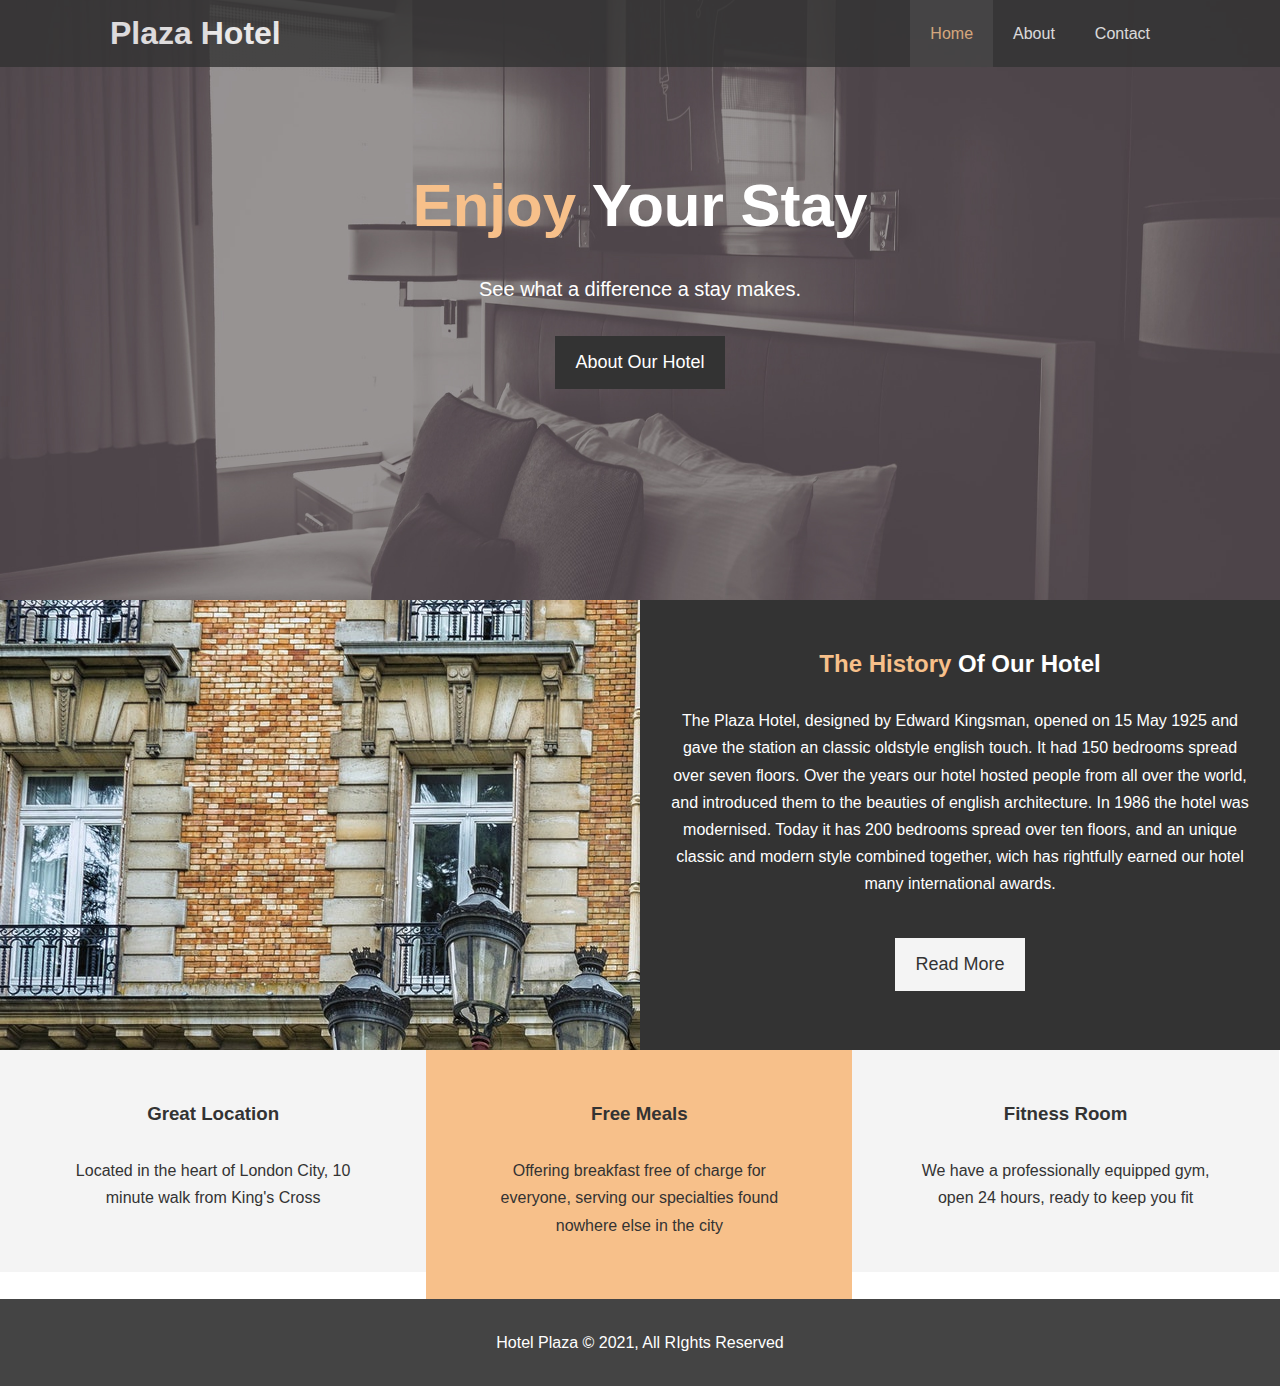
<file: index.html>
<!DOCTYPE html>
<html lang="en">
<head>
  <meta charset="UTF-8">
  <meta name="viewport" content="width=device-width, initial-scale=1.0">
  <meta http-equiv="X-UA-Compatible" content="ie=edge">
  <meta name="description" content="Welcome to the most extraordinary hotel in Boston Massachusetts">
  <meta name="keywords" content="hotel,boston hotel,new england hotel">
  <link rel="stylesheet" href="https://use.fontawesome.com/releases/v5.6.1/css/all.css" integrity="sha384-gfdkjb5BdAXd+lj+gudLWI+BXq4IuLW5IT+brZEZsLFm++aCMlF1V92rMkPaX4PP" crossorigin="anonymous">
  <link rel="stylesheet" href="css/style.css">
  <link rel="stylesheet" media="screen and (max-width: 768px)" href="css/mobile.css">
  <title>Hotel Plaza | Welcome</title>
</head>
<body>
  <header>
    <nav id="navbar" class="navbar top">
      <div class="container">
        <h1 class="logo"><a href="index.html">Plaza Hotel</a></h1>
        <ul>
          <li><a class="current" href="index.html">Home</a></li>
          <li><a href="about.html">About</a></li>
          <li><a href="contact.html">Contact</a></li>
        </ul>
      </div>
    </nav>

    <div id="showcase">
      <div class="container">
        <div class="showcase-content">
          <h1><span class="text-primary">Enjoy</span> Your Stay</h1>
          <p class="lead">See what a difference a stay makes.</p>
          <a class="btn" href="about.html">About Our Hotel</a>
        </div>
      </div>
    </div>
  </header>

  <section id="home-info" class="bg-dark">
    <div class="info-img"></div>
    <div class="info-content">
      <h2><span class="text-primary">The History</span> Of Our Hotel</h2>
      <p>
        The Plaza Hotel, designed by Edward Kingsman, opened on 15 May 1925 and gave the station an classic oldstyle english touch. 
        It had 150 bedrooms spread over seven floors. Over the years our hotel hosted people from all over the world, and introduced them to the beauties of english architecture. 
        In 1986 the hotel was modernised. 
        Today it has 200 bedrooms spread over ten floors, and an unique classic and modern style combined together, wich has rightfully earned our hotel many international awards.
      </p>
      <a href="about.html" class="btn btn-light">Read More</a>
    </div>
  </section>

  <section id="features">
    <div class="box bg-light">
      <i class="fas fa-hotel fa-3x"></i>
      <h3>Great Location</h3>
      <p>Located in the heart of London City, 10 minute walk from King's Cross</p>
    </div>
    <div class="box bg-primary">
        <i class="fas fa-utensils fa-3x"></i>
        <h3>Free Meals</h3>
        <p>Offering breakfast free of charge for everyone, serving our specialties found nowhere else in the city</p>
    </div>
    <div class="box bg-light">
        <i class="fas fa-dumbbell fa-3x"></i>
        <h3>Fitness Room</h3>
        <p>We have a professionally equipped gym, open 24 hours, ready to keep you fit

        </p>
    </div>
  </section>

  <div class="clr"></div>

  <footer id="main-footer">
    <p>Hotel Plaza &copy; 2021, All RIghts Reserved</p>
  </footer>

  <script>
        const navbar = document.getElementById('navbar');
        let scrolled = false;

        window.onscroll = function() {
            if(window.pageYOffset > 100) {
                navbar.classList.remove('top');
                if(!scrolled) {
                    navbar.style.transform = 'translateY(-70px)';
                }
                setTimeout(function() {
                    navbar.style.transform = 'translateY(0)';
                    scrolled = true;
                }, 200)
            } else {
                navbar.classList.add('top');
                scrolled = false;
            }
        }
    </script>
</body>
</html>
</file>
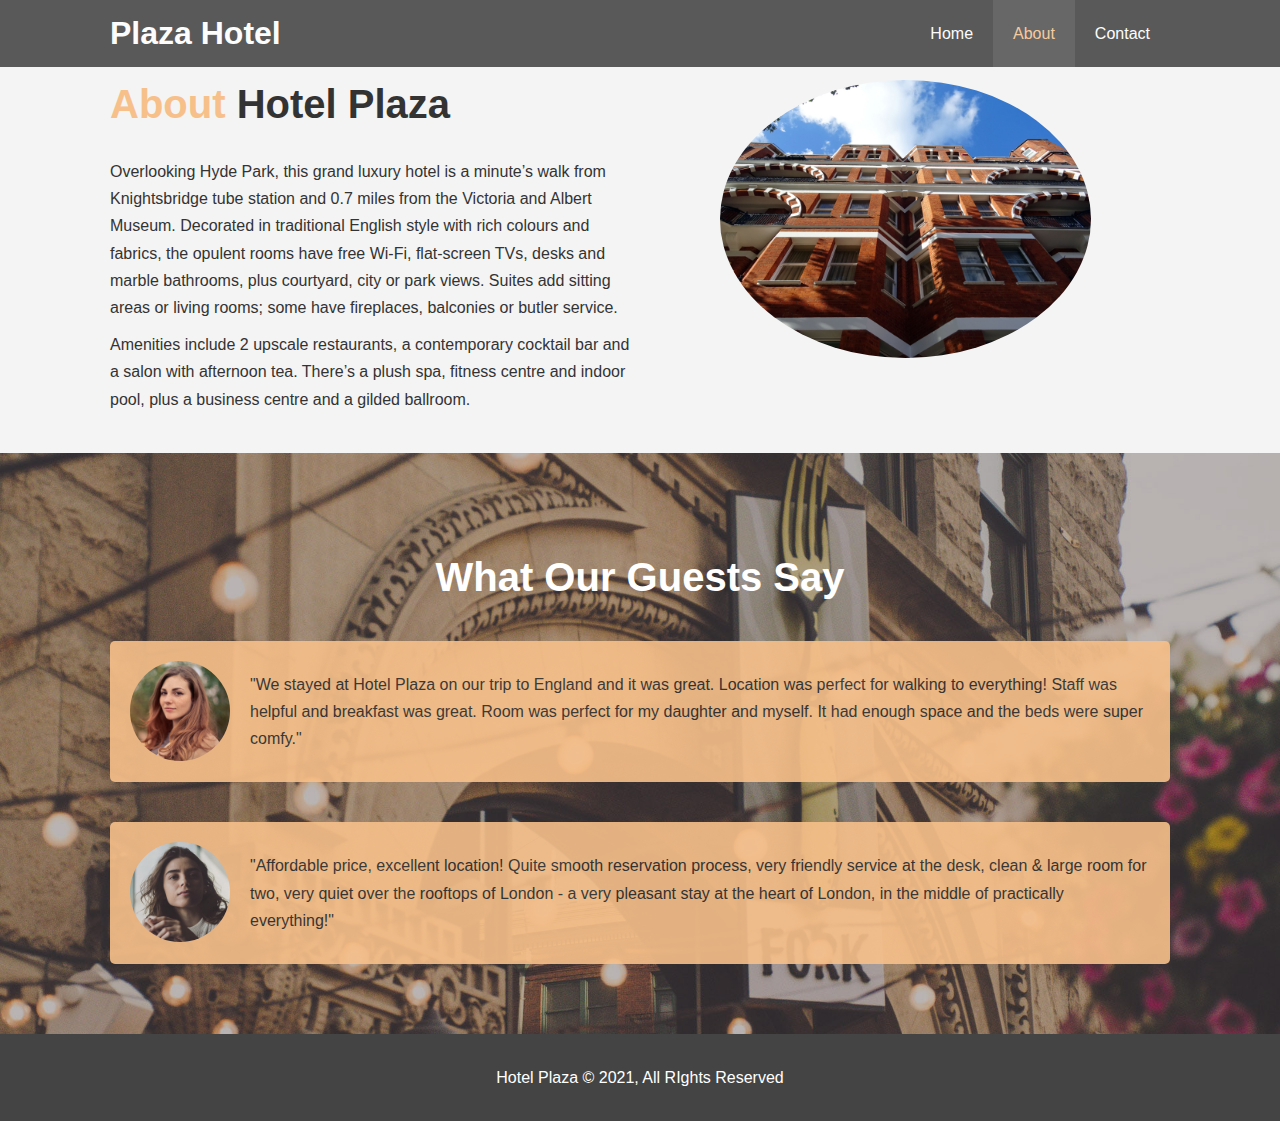
<file: about.html>
<!DOCTYPE html>
<html lang="en">
<head>
  <meta charset="UTF-8">
  <meta name="viewport" content="width=device-width, initial-scale=1.0">
  <meta http-equiv="X-UA-Compatible" content="ie=edge">
  <meta name="description" content="Welcome to the most extraordinary hotel in Boston Massachusetts">
  <meta name="keywords" content="hotel,boston hotel,new england hotel">
  <link rel="stylesheet" href="css/style.css">
  <link rel="stylesheet" media="screen and (max-width: 768px)" href="css/mobile.css">
  <title>Hotel Plaza | About</title>
</head>
<body>
  <header>
    <nav id="navbar">
      <div class="container">
        <h1 class="logo"><a href="index.html">Plaza Hotel</a></h1>
        <ul>
          <li><a href="index.html">Home</a></li>
          <li><a class="current" href="about.html">About</a></li>
          <li><a href="contact.html">Contact</a></li>
        </ul>
      </div>
    </nav>
  </header>

  <section id="about-info" class="bg-light py-3">
    <div class="container">
      <div class="info-left">
        <h1 class="l-heading"><span class="text-primary">About</span> Hotel Plaza</h1>
        <p>Overlooking Hyde Park, this grand luxury hotel is a minute’s walk from Knightsbridge tube station and 0.7 miles from the Victoria and Albert Museum.
          Decorated in traditional English style with rich colours and fabrics, the opulent rooms have free Wi-Fi, flat-screen TVs, desks and marble bathrooms, plus courtyard, city or park views. Suites add sitting areas or living rooms; some have fireplaces, balconies or butler service.</p>
        <p>Amenities include 2 upscale restaurants, a contemporary cocktail bar and a salon with afternoon tea. There’s a plush spa, fitness centre and indoor pool, plus a business centre and a gilded ballroom.</p>  
        </div>
      <div class="info-right">
        <img src="./img/photo-2.jpg" alt="hotel">
      </div>
    </div>
  </section>

  <div class="clr"></div>

  <section id="testimonials" class="py-3">
    <div class="container">
      <h2 class="l-heading">What Our Guests Say</h2>
      <div class="testimonial bg-primary">
        <img src="./img/person-1.jpg" alt="Samantha">
        <p>"We stayed at Hotel Plaza on our trip to England and it was great. Location was perfect for walking to everything! Staff was helpful and breakfast was great. Room was perfect for my daughter and myself. It had enough space and the beds were super comfy."</p>
      </div>

      <div class="testimonial bg-primary">
          <img src="./img/person-2.jpg" alt="Jen">
          <p>"Affordable price, excellent location!
            Quite smooth reservation process, very friendly service at the desk, clean & large room for two, very quiet over the rooftops of London - a very pleasant stay at the heart of London, in the middle of practically everything!"</p>
        </div>
    </div>
  </section>

  <footer id="main-footer">
    <p>Hotel Plaza &copy; 2021, All RIghts Reserved</p>
  </footer>

  <script>
        const navbar = document.getElementById('navbar');
        let scrolled = false;

        window.onscroll = function() {
            if(window.pageYOffset > 100) {
                navbar.classList.remove('top');
                if(!scrolled) {
                    navbar.style.transform = 'translateY(-70px)';
                }
                setTimeout(function() {
                    navbar.style.transform = 'translateY(0)';
                    scrolled = true;
                }, 200)
            } else {
                navbar.classList.add('top');
                scrolled = false;
            }
        }
    </script>
</body>
</html>
</file>
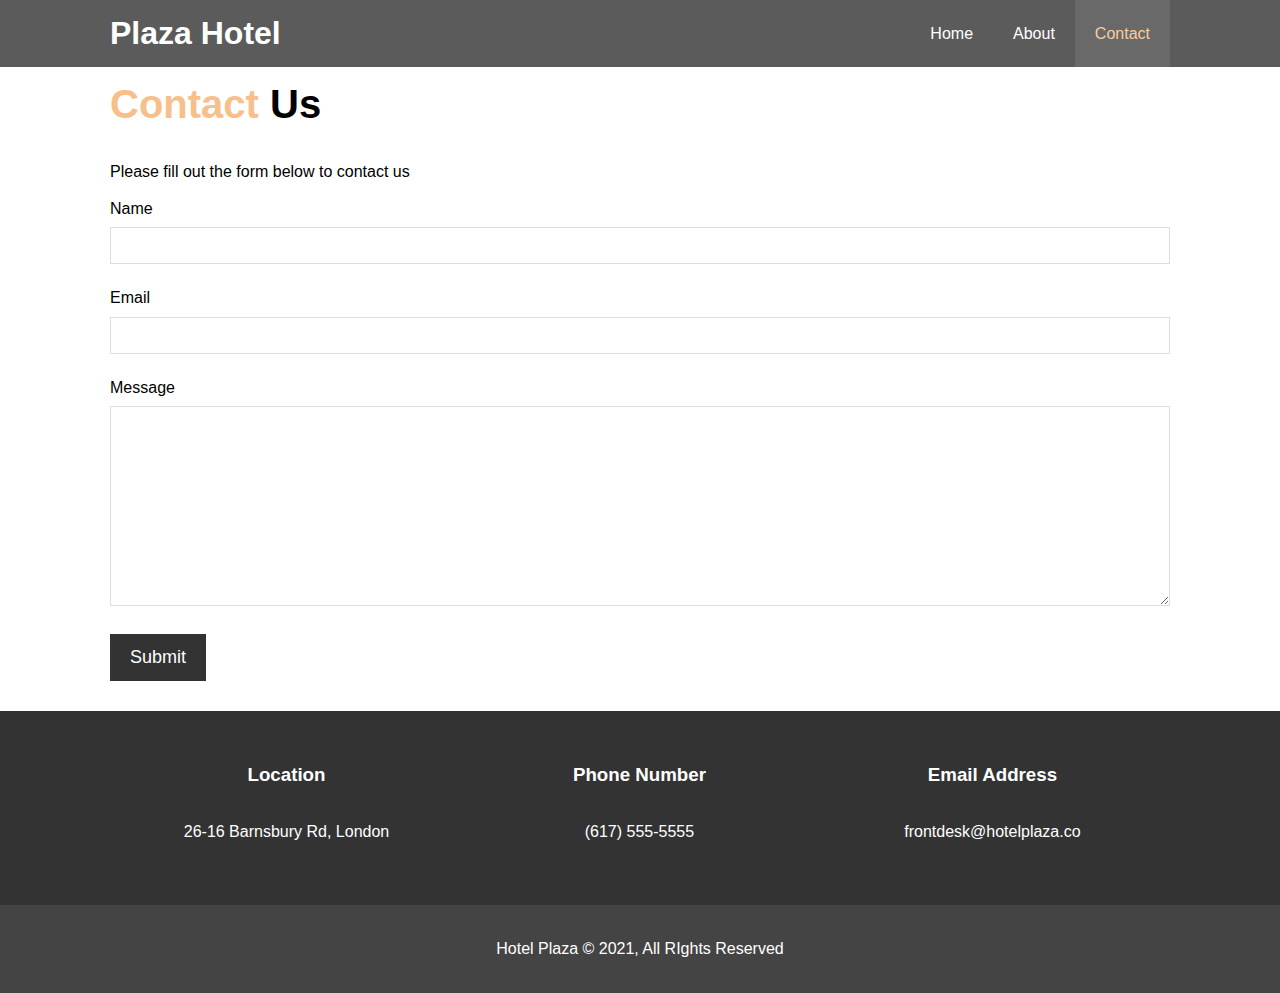
<file: contact.html>
<!DOCTYPE html>
<html lang="en">
<head>
  <meta charset="UTF-8">
  <meta name="viewport" content="width=device-width, initial-scale=1.0">
  <meta http-equiv="X-UA-Compatible" content="ie=edge">
  <meta name="description" content="Welcome to the most extraordinary hotel in Boston Massachusetts">
  <meta name="keywords" content="hotel,boston hotel,new england hotel">
  <link rel="stylesheet" href="https://use.fontawesome.com/releases/v5.6.1/css/all.css" integrity="sha384-gfdkjb5BdAXd+lj+gudLWI+BXq4IuLW5IT+brZEZsLFm++aCMlF1V92rMkPaX4PP" crossorigin="anonymous">
  <link rel="stylesheet" href="css/style.css">
  <link rel="stylesheet" media="screen and (max-width: 768px)" href="css/mobile.css">
  <title>Plaza Hotel | Contact</title>
</head>
<body>
  <header>
    <nav id="navbar">
      <div class="container">
        <h1 class="logo"><a href="index.html">Plaza Hotel</a></h1>
        <ul>
          <li><a href="index.html">Home</a></li>
          <li><a href="about.html">About</a></li>
          <li><a class="current" href="contact.html">Contact</a></li>
        </ul>
      </div>
    </nav>
  </header>

  <section id="contact-form" class="py-3">
    <div class="container">
      <h1 class="l-heading"><span class="text-primary">Contact</span> Us</h1>
      <p>Please fill out the form below to contact us   </p>
      <form name="contact" method="POST" data-netlify="true">
          <div class="form-group">
            <label for="name">Name</label>
            <input type="text" name="name" id="name">
          </div>
          <div class="form-group">
            <label for="email">Email</label>
            <input type="email" name="email" id="email">
          </div>
          <div class="form-group">
            <label for="message">Message</label>
            <textarea name="message" id="message"></textarea>
          </div>
          <button type="submit" class="button">Submit</button>
      </form>
    </div>
  </section>

  <section id="contact-info" class="bg-dark">
    <div class="container">
        <div class="box">
            <i class="fas fa-hotel fa-3x"></i>
            <h3>Location</h3>
            <p>26-16 Barnsbury Rd, London</p>
          </div>
          <div class="box">
              <i class="fas fa-phone fa-3x"></i>
              <h3>Phone Number</h3>
              <p>(617) 555-5555</p>
          </div>
          <div class="box">
              <i class="fas fa-envelope fa-3x"></i>
              <h3>Email Address</h3>
              <p>frontdesk@hotelplaza.co</p>
          </div>
    </div>
  </section>

  <footer id="main-footer">
    <p>Hotel Plaza &copy; 2021, All RIghts Reserved</p>
  </footer>

  <script>
        const navbar = document.getElementById('navbar');
        let scrolled = false;

        window.onscroll = function() {
            if(window.pageYOffset > 100) {
                navbar.classList.remove('top');
                if(!scrolled) {
                    navbar.style.transform = 'translateY(-70px)';
                }
                setTimeout(function() {
                    navbar.style.transform = 'translateY(0)';
                    scrolled = true;
                }, 200)
            } else {
                navbar.classList.add('top');
                scrolled = false;
            }
        }
    </script>
</body>
</html>
</file>
<file: css/mobile.css>
#navbar .logo {
  float: none;
  text-align: center;
}

#navbar ul, #navbar ul li {
  float: none;
}

#navbar ul li a {
  padding: 5px;
  border-bottom: #444 dotted 1px;
}

/* Showcase */
#showcase {
  height: 100%;
  padding-top: 7rem;
}

#showcase .showcase-content {
  padding-top: 70px;
  padding-bottom: 30px;
}

/* Home Info */
#home-info {
  height: 550px;
}

#home-info .info-img {
  display: none;
}

#home-info .info-content {
  float: none;
  width: 100%;
}

/* Boxes */
.box {
  float: none;
  width: 100%;
}

/* About */
#about-info {
  padding-top: 13rem;
}

#about-info .info-right, #about-info .info-left {
  float: none;
  width: 100%;
}

#about-info .info-right {
  margin-top: 30px;
}

.l-heading {
  text-align: center;
}

/* Contact */
#contact-form {
  padding-top: 13rem;
}

#contact-info .box {
  border-bottom: #444 dotted 1px;
}
</file>
<file: css/style.css>
/* Reset */
* {
  margin: 0;
  padding:0;
  box-sizing: border-box;
}

/* Main Styling */
html,body {
  font-family: 'Segoe UI', Tahoma, Geneva, Verdana, sans-serif;
  line-height: 1.7em;
}

a {
  color: #333;
  text-decoration: none;
}

h1, h2, h3 {
  padding-bottom: 20px;
}

p {
  margin: 10px 0;
}

/* Utility Classes */
.container {
  margin: auto;
  max-width: 1100px;
  overflow: auto;
  padding: 0 20px;
}

.text-primary {
  color: #f7c08a;
}

.lead {
  font-size: 20px;
}

.btn {
  display: inline-block;
  font-size: 18px;
  color: #fff;
  background: #333;
  padding: 13px 20px;
  border: none;
  cursor: pointer;
}

.btn:hover {
  background: #f7c08a;
  color: #333;
}

.btn-light {
  background: #f4f4f4;
  color: #333;
}

.bg-dark {
  background: #333;
  color: #fff;
}

.bg-light {
  background: #f4f4f4;
  color: #333;
}

.bg-primary {
  background: #f7c08a;
  color: #333;
}

.clr {
  clear: both;
}

.l-heading {
  font-size: 40px;
  line-height: 1.2;
}

/* Padding */
.py-1 { padding: 10px 0; }
.py-2 { padding: 20px 0; }
.py-3 { padding: 30px 0; }

/* Navbar */
#navbar {
  background-color: #333;
  color: #fff;
  overflow: auto;
  position: fixed;
  width: 100%;
  top: 0px;
  transition: 0.5s;
  opacity: 0.8;
}

.navbar.top {
  background: transparent;
}

#navbar a {
  color: #fff;
}

#navbar .logo {
  float: left;
  padding-top: 20px;
}

#navbar ul {
  list-style: none;
  float: right;
}

#navbar ul li {
  float: left;
}

#navbar ul li a {
  display: block;
  padding: 20px;
  text-align: center;
}

#navbar ul li a:hover, 
#navbar ul li a.current {
  background: #444;
  color: #f7c08a;
}

/* Showcase */
#showcase {
  background: url('../img/showcase.jpg') no-repeat center center/cover;
  height: 600px;
}

#showcase .showcase-content {
  color: #fff;
  text-align: center;
  padding-top: 170px;
}

#showcase .showcase-content h1 {
  font-size: 60px;
  line-height: 1.2em;
}

#showcase .showcase-content p {
  padding-bottom: 20px;
  line-height: 1.7em;
}

/* Home Info */
#home-info {
  height: 450px;
}

#home-info .info-img {
  float: left;
  width: 50%;
  background: url('../img/photo-1.jpg') no-repeat;
  min-height: 100%;
}

#home-info .info-content {
  float: right;
  width: 50%;
  height: 100%;
  text-align: center;
  padding: 50px 30px;
  overflow: hidden;
}

#home-info .info-content p {
  padding-bottom: 30px;
}

/* Features */
.box {
  float: left;
  width: 33.3%;
  padding: 50px;
  text-align:center;
}

.box i {
  margin-bottom: 10px;
}

/* About Info */
#about-info {
  padding-top: 5rem;
}

#about-info .info-right {
  float: right;
  width: 50%;
  min-height: 100%;
}

#about-info .info-right img {
  display: block;
  margin: auto;
  width: 70%;
  border-radius: 50%;
}

#about-info .info-left {
  float: left;
  width: 50%;
  min-height: 100%;
}

/* Testimonials */
#testimonials {
  height: 100%;
  background: url('../img/test-bg.jpg') no-repeat center center/cover;
  padding-top: 100px;
}

#testimonials h2 {
  color: #fff;
  text-align: center;
  padding-bottom: 40px;
}

#testimonials .testimonial {
  padding: 20px;
  margin-bottom: 40px;
  border-radius: 5px;
  opacity: 0.9;
}

#testimonials .testimonial img {
  width: 100px;
  float: left;
  margin-right: 20px;
  border-radius: 50%;
}

/* Contact Form */
#contact-form {
  padding-top: 5rem;
}

#contact-form .form-group {
  margin-bottom: 20px;
}

#contact-form label {
  display: block;
  margin-bottom: 5px;
}

#contact-form input, 
#contact-form textarea {
  width: 100%;
  padding: 10px;
  border: 1px #ddd solid;
}

#contact-form textarea {
  height: 200px;
}

#contact-form input:focus, 
#contact-form textarea:focus {
  outline: none;
  border-color: #f7c08a;
}

#contact-form .button {
  display: inline-block;
  font-size: 18px;
  color: #fff;
  background: #333;
  padding: 13px 20px;
  border: none;
  cursor: pointer;
}

#contact-form .button:hover{
  background: #f7c08a;
  color: #333;
}

/* Footer */
#main-footer {
  text-align: center;
  background: #444;
  color: #fff;
  padding: 20px;
}
</file>
